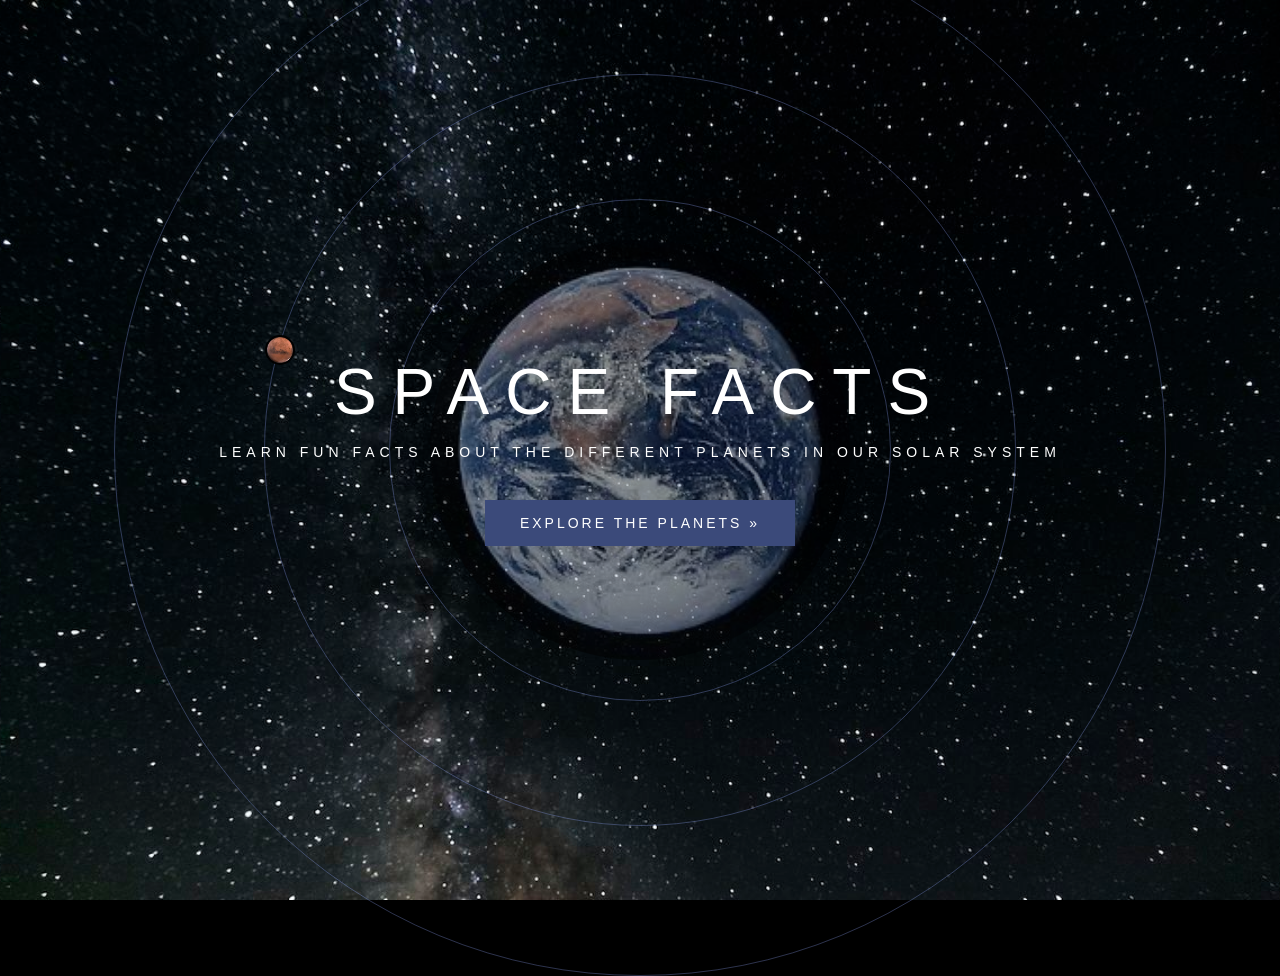
<file: index.html>
<html>
<head>
	<title> Interesting Space Facts </title>
	<link rel="stylesheet" href="style.css">
</head>
<body class="home">
	<div class="scene">
		<div class="ring ring1"></div>
		<div class="ring ring2"></div>
		<div class="ring ring3"></div>

		<img class="earth" src="earth.jpeg">
		<img class="mars" src="mars.jpeg">

		<div class="text">
			<h1> SPACE FACTS </h1>
			<p class="subtitle"> Learn fun facts about the different planets in our solar system </p>
			<button class="button" onclick="location.href='space.html'"> Explore the planets &raquo; </button>
		</div>
	</div>
</body>
</html>
</file>
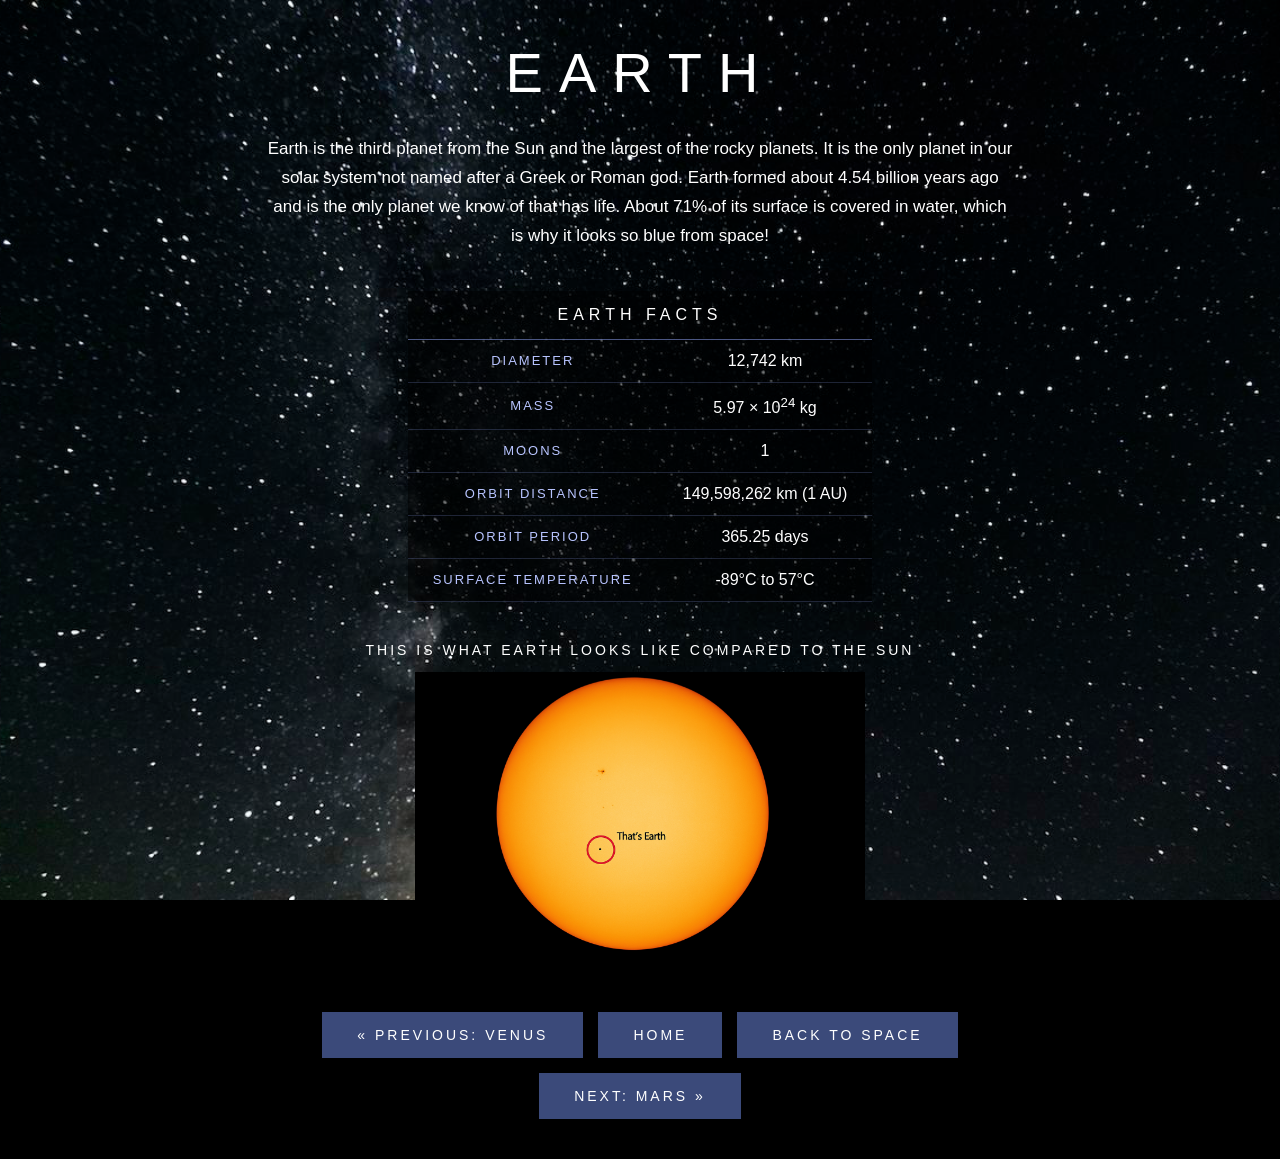
<file: earth.html>
<html>
<head>
	<title> Earth </title>
	<link rel="stylesheet" href="style.css">
</head>
<body class="planet-page">
	<div class="content">
		<h1> Earth </h1>

		<p class="intro">
			Earth is the third planet from the Sun and the largest of the rocky planets.
			It is the only planet in our solar system not named after a Greek or Roman god.
			Earth formed about 4.54 billion years ago and is the only planet we know of that
			has life. About 71% of its surface is covered in water, which is why it looks so
			blue from space!
		</p>

		<table class="facts">
			<tr>
				<th colspan="2"> Earth Facts </th>
			</tr>
			<tr>
				<td> Diameter </td>
				<td> 12,742 km </td>
			</tr>
			<tr>
				<td> Mass </td>
				<td> 5.97 × 10<sup>24</sup> kg </td>
			</tr>
			<tr>
				<td> Moons </td>
				<td> 1 </td>
			</tr>
			<tr>
				<td> Orbit Distance </td>
				<td> 149,598,262 km (1 AU) </td>
			</tr>
			<tr>
				<td> Orbit Period </td>
				<td> 365.25 days </td>
			</tr>
			<tr>
				<td> Surface Temperature </td>
				<td> -89°C to 57°C </td>
			</tr>
		</table>

		<p class="caption"> This is what Earth looks like compared to the Sun </p>
		<img class="compare" src="earth.png">

		<div class="nav">
			<button class="button" onclick="location.href='venus.html'"> &laquo; Previous: Venus </button>
			<button class="button" onclick="location.href='index.html'"> Home </button>
			<button class="button" onclick="location.href='space.html'"> Back to Space </button>
			<button class="button" onclick="location.href='mars.html'"> Next: Mars &raquo; </button>
		</div>
	</div>
</body>
</html>
</file>
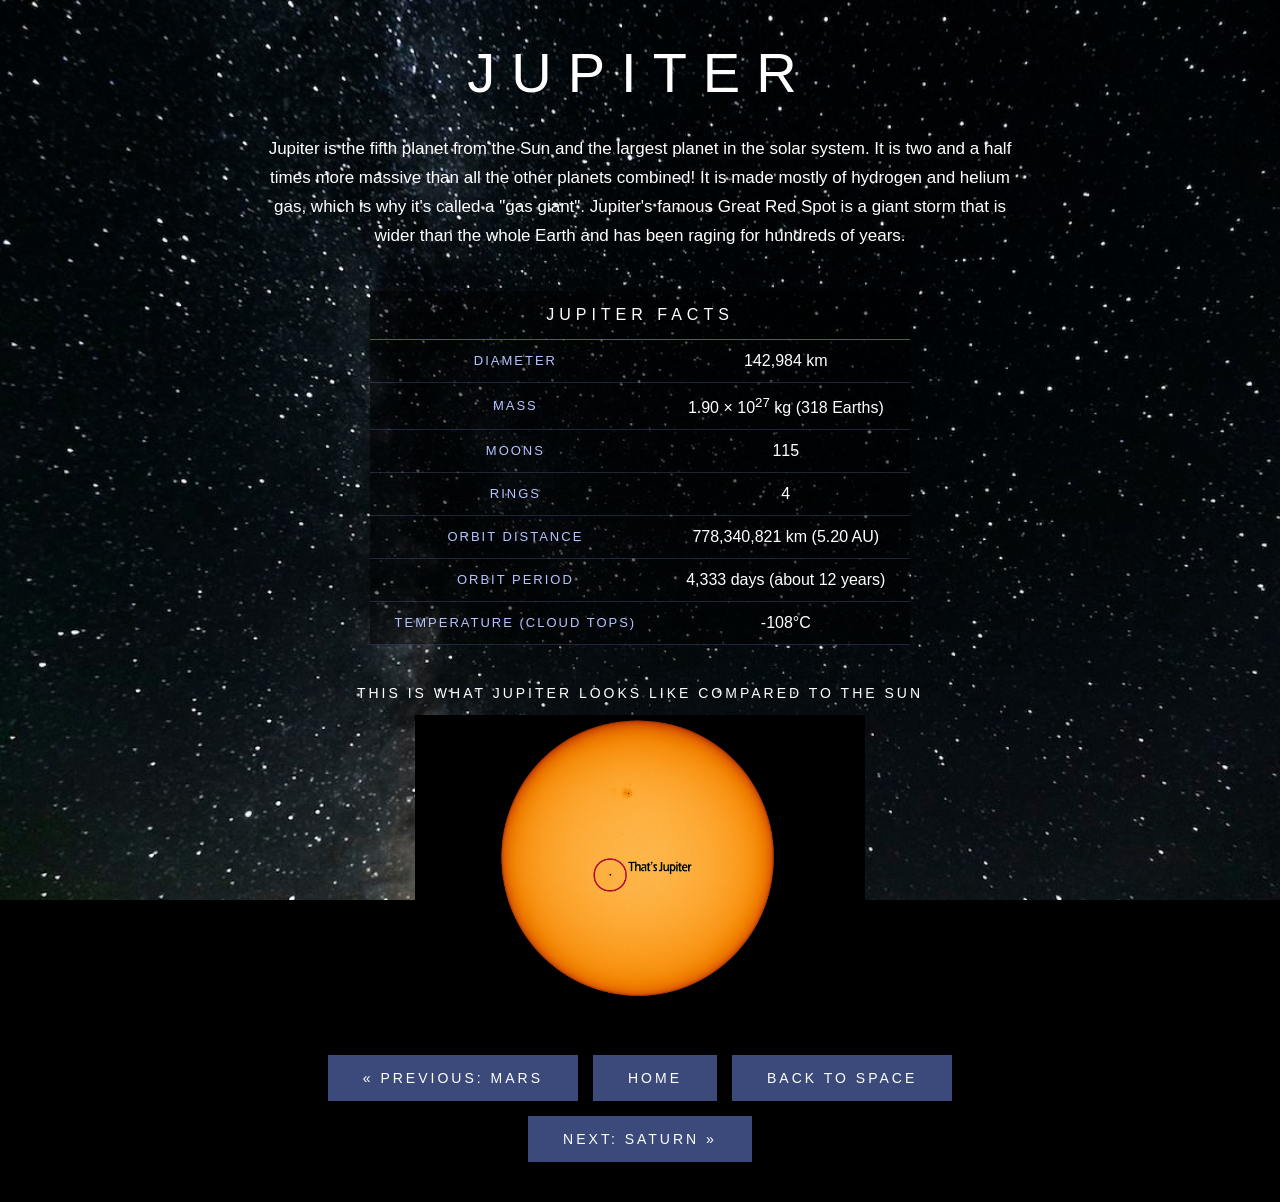
<file: jupiter.html>
<html>
<head>
	<title> Jupiter </title>
	<link rel="stylesheet" href="style.css">
</head>
<body class="planet-page">
	<div class="content">
		<h1> Jupiter </h1>

		<p class="intro">
			Jupiter is the fifth planet from the Sun and the largest planet in the solar system.
			It is two and a half times more massive than all the other planets combined! It is
			made mostly of hydrogen and helium gas, which is why it's called a "gas giant".
			Jupiter's famous Great Red Spot is a giant storm that is wider than the whole Earth
			and has been raging for hundreds of years.
		</p>

		<table class="facts">
			<tr>
				<th colspan="2"> Jupiter Facts </th>
			</tr>
			<tr>
				<td> Diameter </td>
				<td> 142,984 km </td>
			</tr>
			<tr>
				<td> Mass </td>
				<td> 1.90 × 10<sup>27</sup> kg (318 Earths) </td>
			</tr>
			<tr>
				<td> Moons </td>
				<td> 115 </td>
			</tr>
			<tr>
				<td> Rings </td>
				<td> 4 </td>
			</tr>
			<tr>
				<td> Orbit Distance </td>
				<td> 778,340,821 km (5.20 AU) </td>
			</tr>
			<tr>
				<td> Orbit Period </td>
				<td> 4,333 days (about 12 years) </td>
			</tr>
			<tr>
				<td> Temperature (cloud tops) </td>
				<td> -108°C </td>
			</tr>
		</table>

		<p class="caption"> This is what Jupiter looks like compared to the Sun </p>
		<img class="compare" src="jupitar.png">

		<div class="nav">
			<button class="button" onclick="location.href='mars.html'"> &laquo; Previous: Mars </button>
			<button class="button" onclick="location.href='index.html'"> Home </button>
			<button class="button" onclick="location.href='space.html'"> Back to Space </button>
			<button class="button" onclick="location.href='saturn.html'"> Next: Saturn &raquo; </button>
		</div>
	</div>
</body>
</html>
</file>
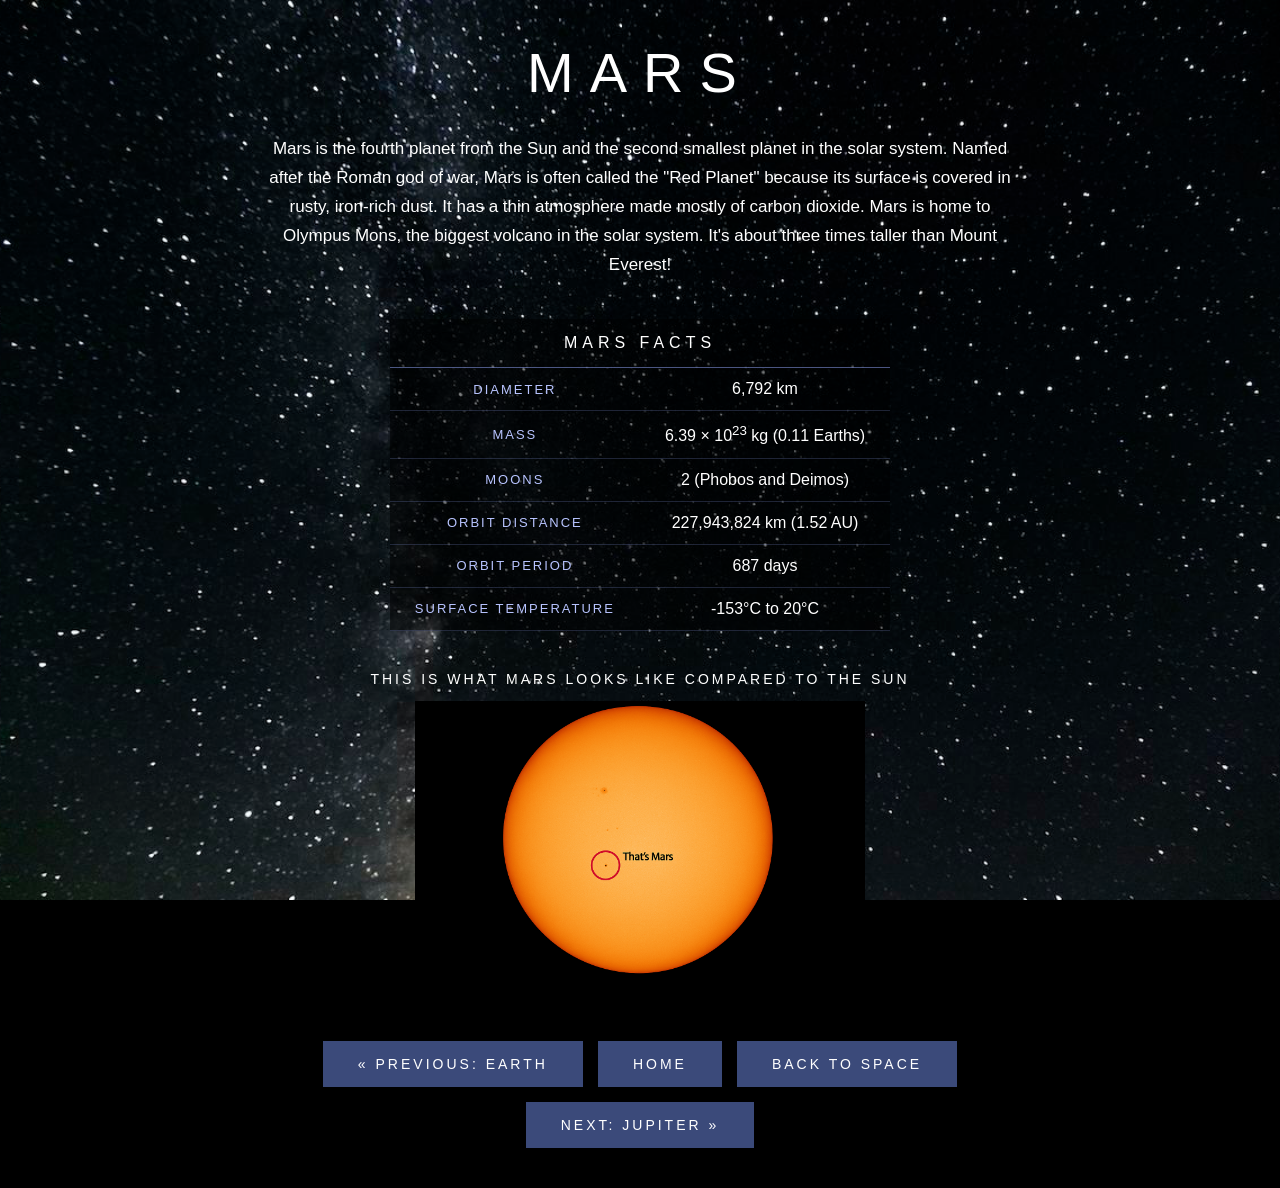
<file: mars.html>
<html>
<head>
	<title> Mars </title>
	<link rel="stylesheet" href="style.css">
</head>
<body class="planet-page">
	<div class="content">
		<h1> Mars </h1>

		<p class="intro">
			Mars is the fourth planet from the Sun and the second smallest planet in the
			solar system. Named after the Roman god of war, Mars is often called the
			"Red Planet" because its surface is covered in rusty, iron-rich dust. It has a
			thin atmosphere made mostly of carbon dioxide. Mars is home to Olympus Mons,
			the biggest volcano in the solar system. It's about three times taller than
			Mount Everest!
		</p>

		<table class="facts">
			<tr>
				<th colspan="2"> Mars Facts </th>
			</tr>
			<tr>
				<td> Diameter </td>
				<td> 6,792 km </td>
			</tr>
			<tr>
				<td> Mass </td>
				<td> 6.39 × 10<sup>23</sup> kg (0.11 Earths) </td>
			</tr>
			<tr>
				<td> Moons </td>
				<td> 2 (Phobos and Deimos) </td>
			</tr>
			<tr>
				<td> Orbit Distance </td>
				<td> 227,943,824 km (1.52 AU) </td>
			</tr>
			<tr>
				<td> Orbit Period </td>
				<td> 687 days </td>
			</tr>
			<tr>
				<td> Surface Temperature </td>
				<td> -153°C to 20°C </td>
			</tr>
		</table>

		<p class="caption"> This is what Mars looks like compared to the Sun </p>
		<img class="compare" src="mars.png">

		<div class="nav">
			<button class="button" onclick="location.href='earth.html'"> &laquo; Previous: Earth </button>
			<button class="button" onclick="location.href='index.html'"> Home </button>
			<button class="button" onclick="location.href='space.html'"> Back to Space </button>
			<button class="button" onclick="location.href='jupiter.html'"> Next: Jupiter &raquo; </button>
		</div>
	</div>
</body>
</html>
</file>
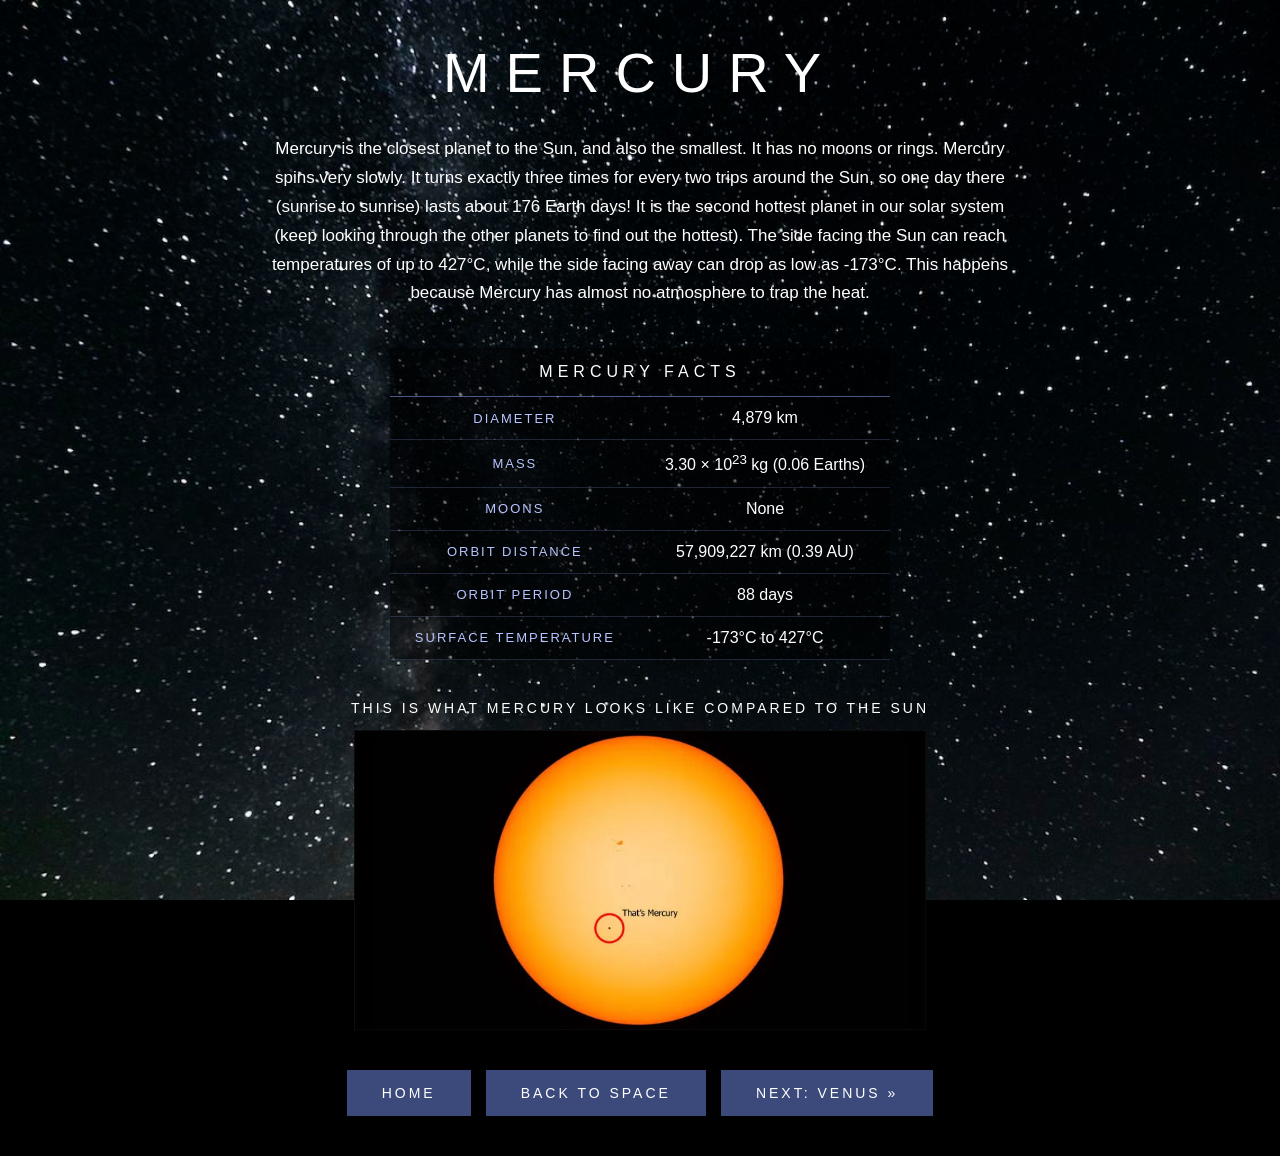
<file: mercury.html>
<html>
<head>
	<title> Mercury </title>
	<link rel="stylesheet" href="style.css">
</head>
<body class="planet-page">
	<div class="content">
		<h1> Mercury </h1>

		<p class="intro">
			Mercury is the closest planet to the Sun, and also the smallest. It has no moons
			or rings. Mercury spins very slowly. It turns exactly three times for every two
			trips around the Sun, so one day there (sunrise to sunrise) lasts about 176 Earth days!
			It is the second hottest planet in our solar system (keep looking through the
			other planets to find out the hottest). The side facing the Sun can reach
			temperatures of up to 427°C, while the side facing away can drop as low as
			-173°C. This happens because Mercury has almost no atmosphere to trap the heat.
		</p>

		<table class="facts">
			<tr>
				<th colspan="2"> Mercury Facts </th>
			</tr>
			<tr>
				<td> Diameter </td>
				<td> 4,879 km </td>
			</tr>
			<tr>
				<td> Mass </td>
				<td> 3.30 × 10<sup>23</sup> kg (0.06 Earths) </td>
			</tr>
			<tr>
				<td> Moons </td>
				<td> None </td>
			</tr>
			<tr>
				<td> Orbit Distance </td>
				<td> 57,909,227 km (0.39 AU) </td>
			</tr>
			<tr>
				<td> Orbit Period </td>
				<td> 88 days </td>
			</tr>
			<tr>
				<td> Surface Temperature </td>
				<td> -173°C to 427°C </td>
			</tr>
		</table>

		<p class="caption"> This is what Mercury looks like compared to the Sun </p>
		<img class="compare" src="mercurySun.webp">

		<div class="nav">
			<button class="button" onclick="location.href='index.html'"> Home </button>
			<button class="button" onclick="location.href='space.html'"> Back to Space </button>
			<button class="button" onclick="location.href='venus.html'"> Next: Venus &raquo; </button>
		</div>
	</div>
</body>
</html>
</file>
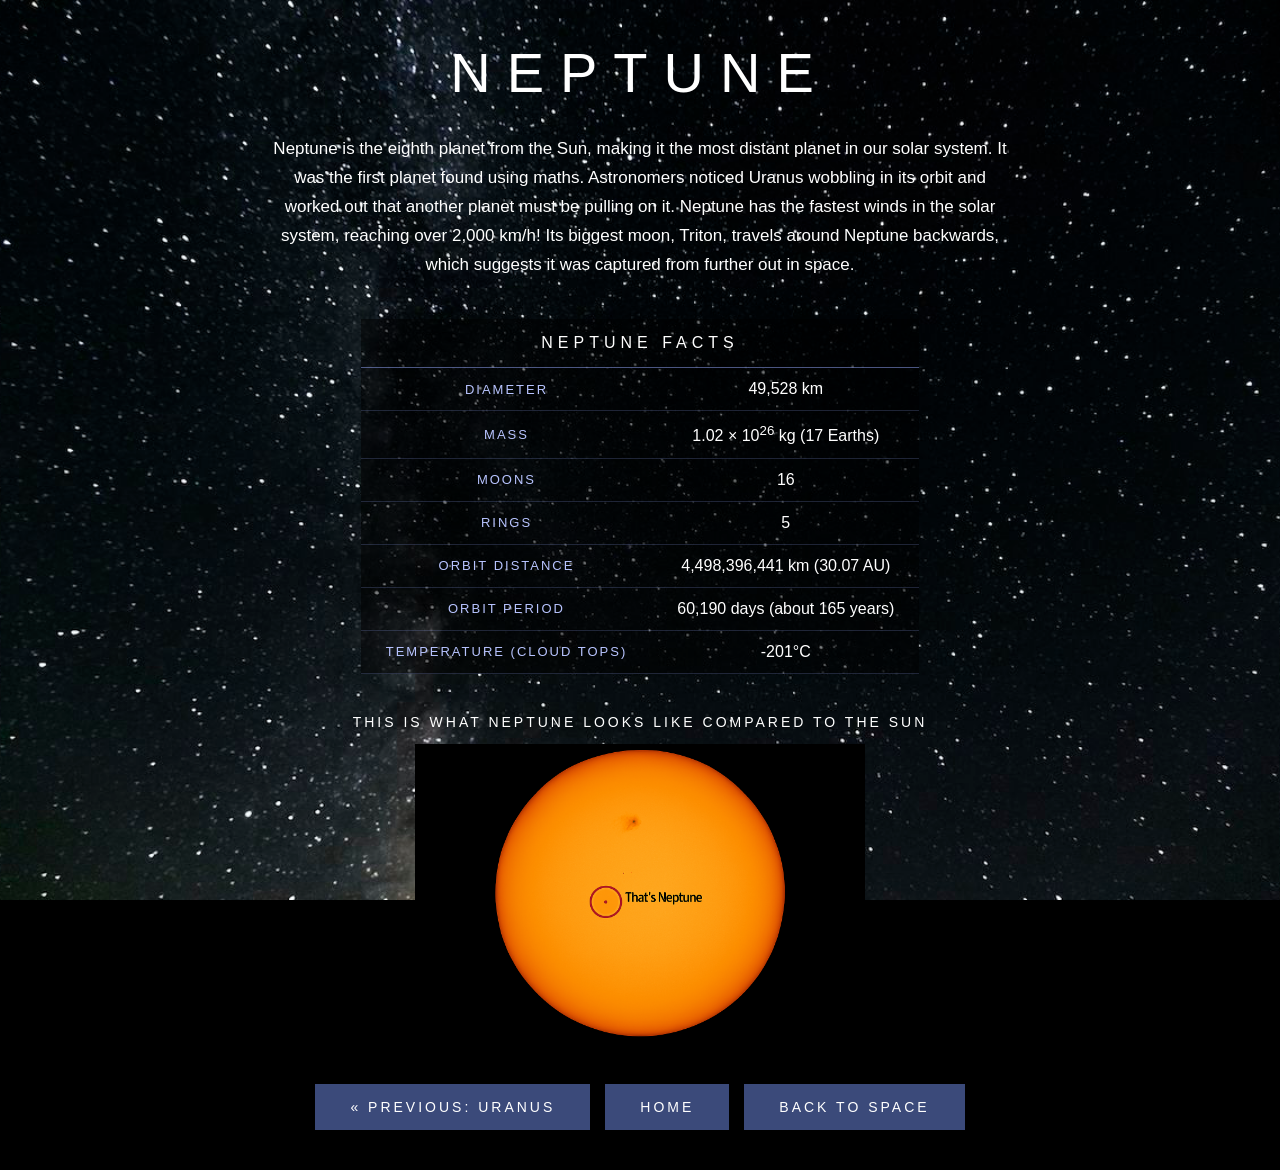
<file: neptune.html>
<html>
<head>
	<title> Neptune </title>
	<link rel="stylesheet" href="style.css">
</head>
<body class="planet-page">
	<div class="content">
		<h1> Neptune </h1>

		<p class="intro">
			Neptune is the eighth planet from the Sun, making it the most distant planet in
			our solar system. It was the first planet found using maths. Astronomers noticed
			Uranus wobbling in its orbit and worked out that another planet must be pulling on it.
			Neptune has the fastest winds in the solar system, reaching over 2,000 km/h!
			Its biggest moon, Triton, travels around Neptune backwards, which suggests it
			was captured from further out in space.
		</p>

		<table class="facts">
			<tr>
				<th colspan="2"> Neptune Facts </th>
			</tr>
			<tr>
				<td> Diameter </td>
				<td> 49,528 km </td>
			</tr>
			<tr>
				<td> Mass </td>
				<td> 1.02 × 10<sup>26</sup> kg (17 Earths) </td>
			</tr>
			<tr>
				<td> Moons </td>
				<td> 16 </td>
			</tr>
			<tr>
				<td> Rings </td>
				<td> 5 </td>
			</tr>
			<tr>
				<td> Orbit Distance </td>
				<td> 4,498,396,441 km (30.07 AU) </td>
			</tr>
			<tr>
				<td> Orbit Period </td>
				<td> 60,190 days (about 165 years) </td>
			</tr>
			<tr>
				<td> Temperature (cloud tops) </td>
				<td> -201°C </td>
			</tr>
		</table>

		<p class="caption"> This is what Neptune looks like compared to the Sun </p>
		<img class="compare" src="neptune.png">

		<div class="nav">
			<button class="button" onclick="location.href='uranus.html'"> &laquo; Previous: Uranus </button>
			<button class="button" onclick="location.href='index.html'"> Home </button>
			<button class="button" onclick="location.href='space.html'"> Back to Space </button>
		</div>
	</div>
</body>
</html>
</file>
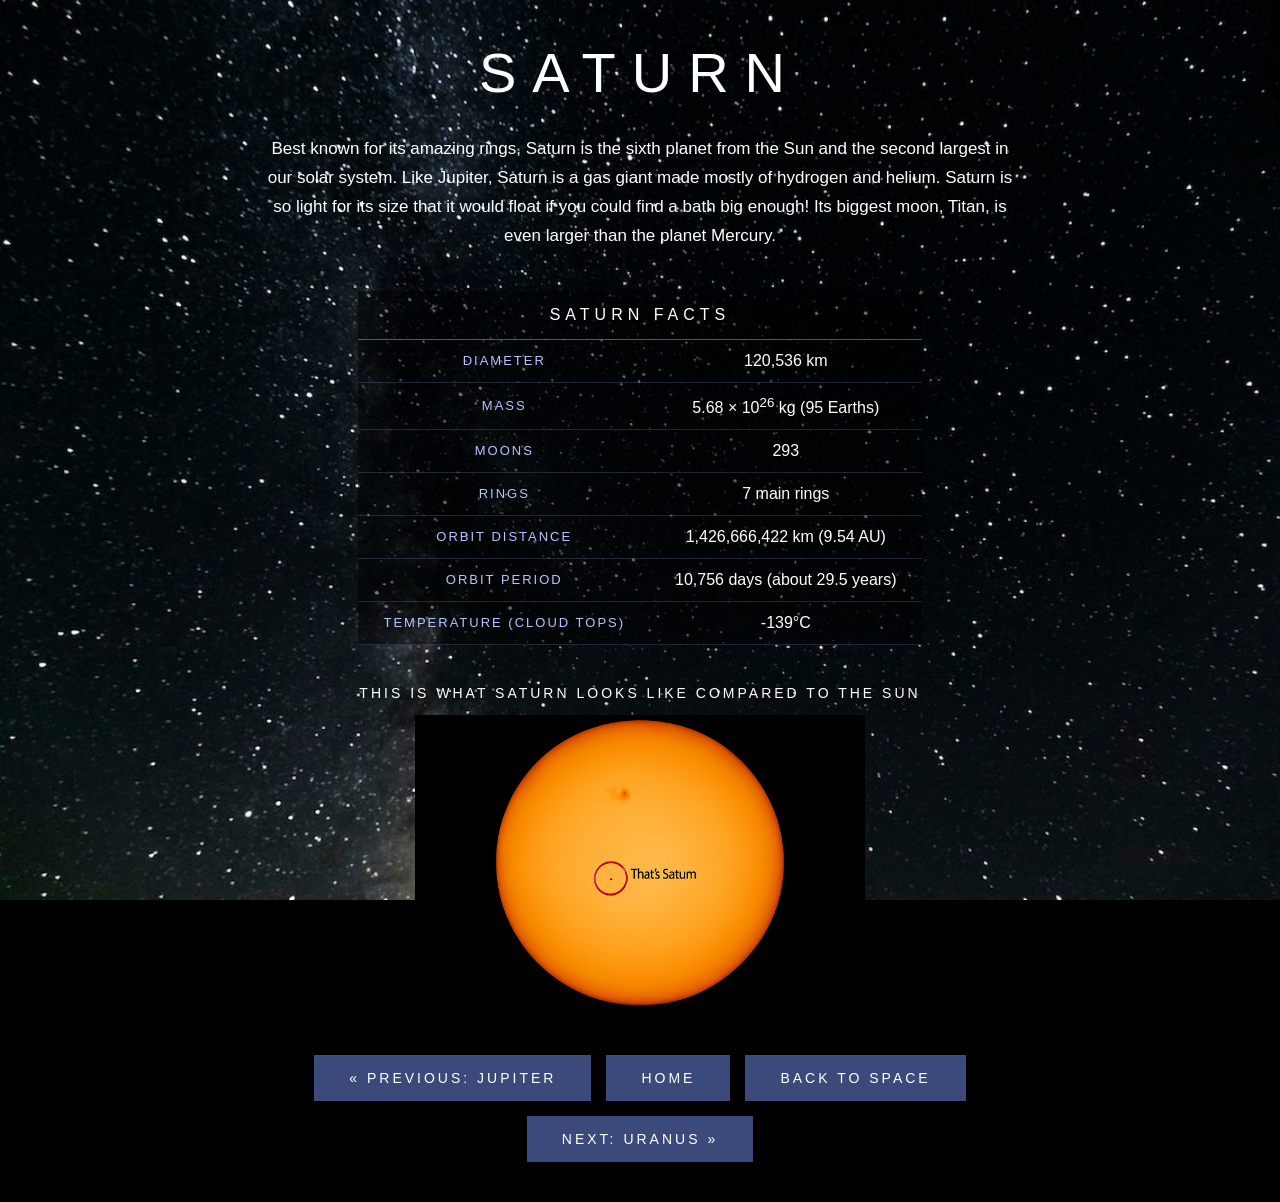
<file: saturn.html>
<html>
<head>
	<title> Saturn </title>
	<link rel="stylesheet" href="style.css">
</head>
<body class="planet-page">
	<div class="content">
		<h1> Saturn </h1>

		<p class="intro">
			Best known for its amazing rings, Saturn is the sixth planet from the Sun and the
			second largest in our solar system. Like Jupiter, Saturn is a gas giant made mostly
			of hydrogen and helium. Saturn is so light for its size that it would float if you
			could find a bath big enough! Its biggest moon, Titan, is even larger than the
			planet Mercury.
		</p>

		<table class="facts">
			<tr>
				<th colspan="2"> Saturn Facts </th>
			</tr>
			<tr>
				<td> Diameter </td>
				<td> 120,536 km </td>
			</tr>
			<tr>
				<td> Mass </td>
				<td> 5.68 × 10<sup>26</sup> kg (95 Earths) </td>
			</tr>
			<tr>
				<td> Moons </td>
				<td> 293 </td>
			</tr>
			<tr>
				<td> Rings </td>
				<td> 7 main rings </td>
			</tr>
			<tr>
				<td> Orbit Distance </td>
				<td> 1,426,666,422 km (9.54 AU) </td>
			</tr>
			<tr>
				<td> Orbit Period </td>
				<td> 10,756 days (about 29.5 years) </td>
			</tr>
			<tr>
				<td> Temperature (cloud tops) </td>
				<td> -139°C </td>
			</tr>
		</table>

		<p class="caption"> This is what Saturn looks like compared to the Sun </p>
		<img class="compare" src="saturn.png">

		<div class="nav">
			<button class="button" onclick="location.href='jupitar.html'"> &laquo; Previous: Jupiter </button>
			<button class="button" onclick="location.href='index.html'"> Home </button>
			<button class="button" onclick="location.href='space.html'"> Back to Space </button>
			<button class="button" onclick="location.href='uranus.html'"> Next: Uranus &raquo; </button>
		</div>
	</div>
</body>
</html>
</file>
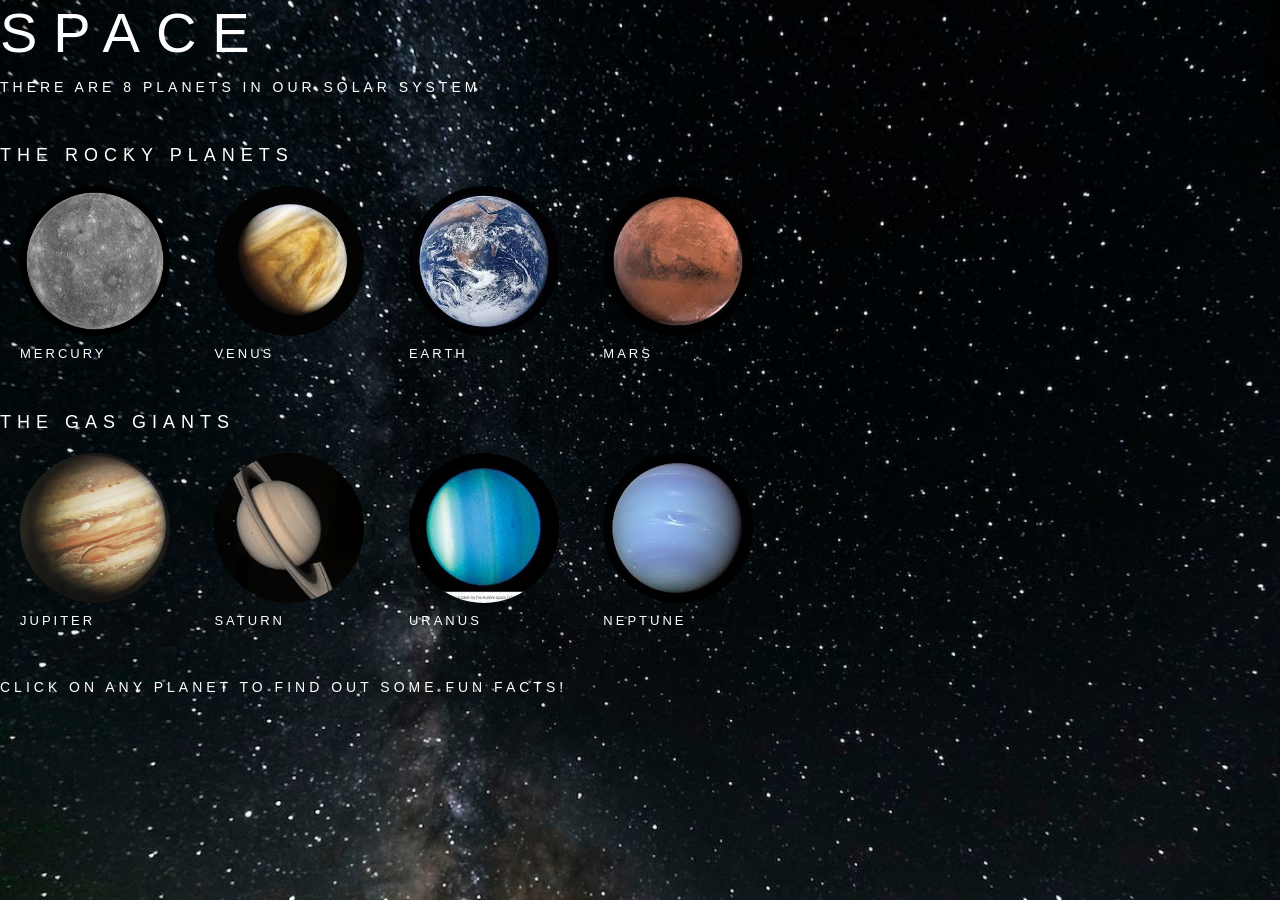
<file: space.html>
<html>
<head>
	<title> Space </title>
	<link rel="stylesheet" href="style.css">
</head>
<body class="space">
	<h1> SPACE </h1>
	<p class="subtitle"> There are 8 planets in our solar system </p>

	<h2> The Rocky Planets </h2>
	<a class="planet" href="mercury.html"><img src="mercury.webp"> Mercury </a>
	<a class="planet" href="venus.html"><img src="venus.webp"> Venus </a>
	<a class="planet" href="earth.html"><img src="earth.jpeg"> Earth </a>
	<a class="planet" href="mars.html"><img src="mars.jpeg"> Mars </a>

	<h2> The Gas Giants </h2>
	<a class="planet" href="jupitar.html"><img src="jupitar.webp"> Jupiter </a>
	<a class="planet" href="saturn.html"><img src="saturn.jpeg"> Saturn </a>
	<a class="planet" href="uranus.html"><img src="uranus.jpeg"> Uranus </a>
	<a class="planet" href="neptune.html"><img src="neptune.jpeg"> Neptune </a>

	<p class="subtitle" style="margin-top: 50px;"> Click on any planet to find out some fun facts! </p>
</body>
</html>
</file>
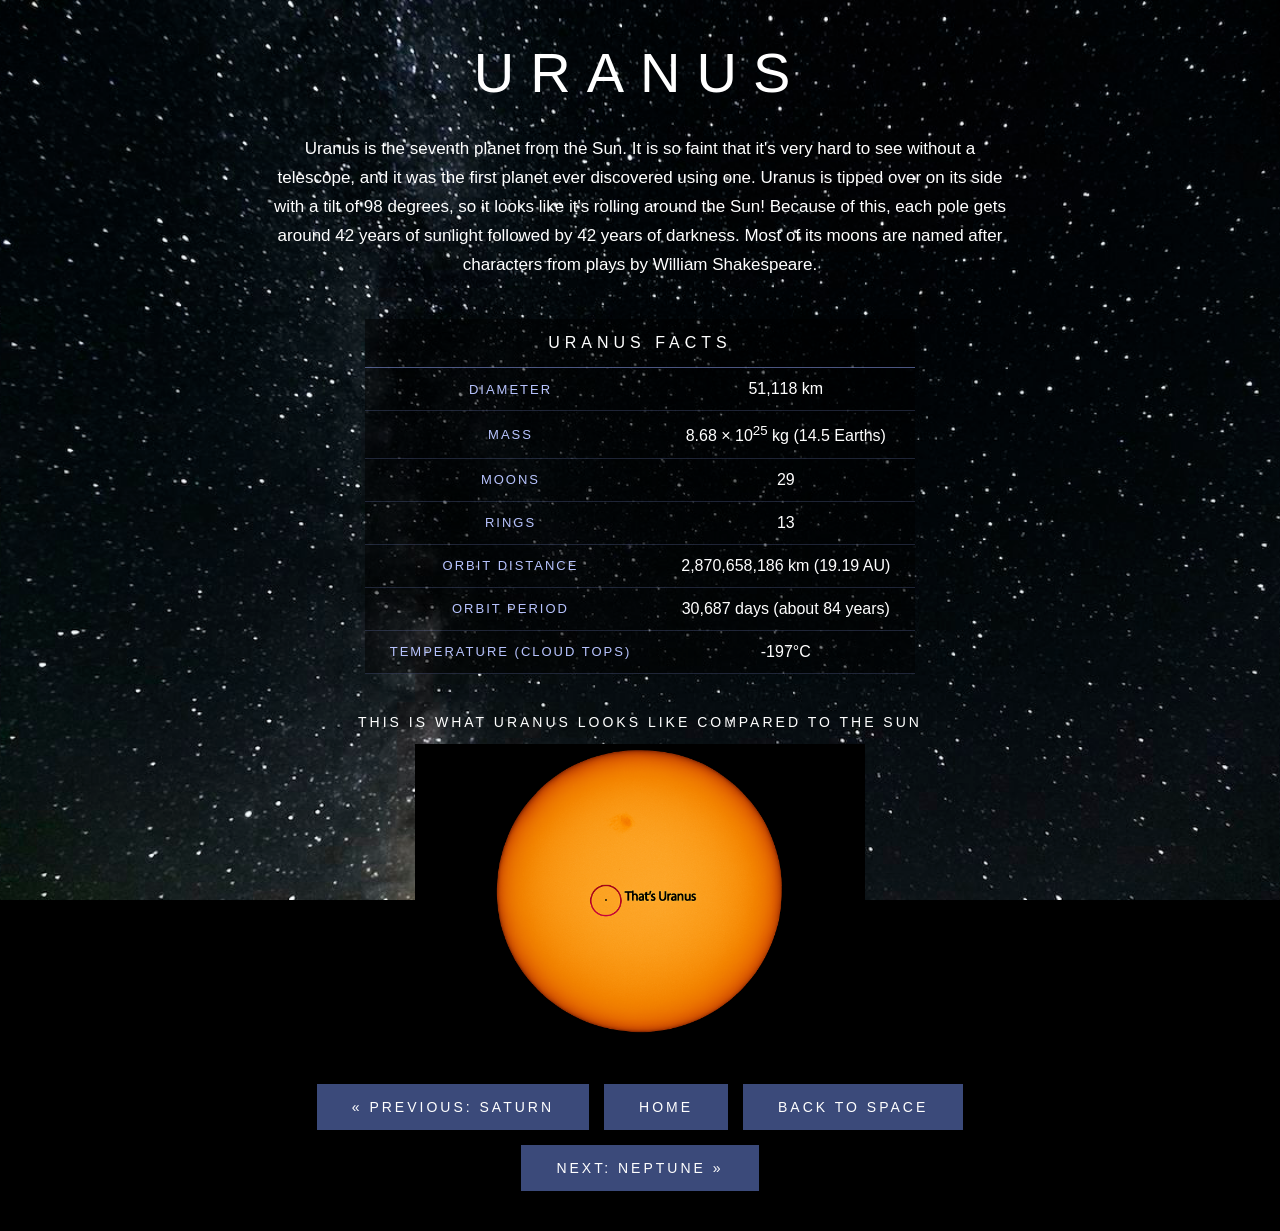
<file: uranus.html>
<html>
<head>
	<title> Uranus </title>
	<link rel="stylesheet" href="style.css">
</head>
<body class="planet-page">
	<div class="content">
		<h1> Uranus </h1>

		<p class="intro">
			Uranus is the seventh planet from the Sun. It is so faint that it's very hard to
			see without a telescope, and it was the first planet ever discovered using one.
			Uranus is tipped over on its side with a tilt of 98 degrees, so it looks like
			it's rolling around the Sun! Because of this, each pole gets around 42 years of
			sunlight followed by 42 years of darkness. Most of its moons are named after
			characters from plays by William Shakespeare.
		</p>

		<table class="facts">
			<tr>
				<th colspan="2"> Uranus Facts </th>
			</tr>
			<tr>
				<td> Diameter </td>
				<td> 51,118 km </td>
			</tr>
			<tr>
				<td> Mass </td>
				<td> 8.68 × 10<sup>25</sup> kg (14.5 Earths) </td>
			</tr>
			<tr>
				<td> Moons </td>
				<td> 29 </td>
			</tr>
			<tr>
				<td> Rings </td>
				<td> 13 </td>
			</tr>
			<tr>
				<td> Orbit Distance </td>
				<td> 2,870,658,186 km (19.19 AU) </td>
			</tr>
			<tr>
				<td> Orbit Period </td>
				<td> 30,687 days (about 84 years) </td>
			</tr>
			<tr>
				<td> Temperature (cloud tops) </td>
				<td> -197°C </td>
			</tr>
		</table>

		<p class="caption"> This is what Uranus looks like compared to the Sun </p>
		<img class="compare" src="uranus.png">

		<div class="nav">
			<button class="button" onclick="location.href='saturn.html'"> &laquo; Previous: Saturn </button>
			<button class="button" onclick="location.href='index.html'"> Home </button>
			<button class="button" onclick="location.href='space.html'"> Back to Space </button>
			<button class="button" onclick="location.href='neptune.html'"> Next: Neptune &raquo; </button>
		</div>
	</div>
</body>
</html>
</file>
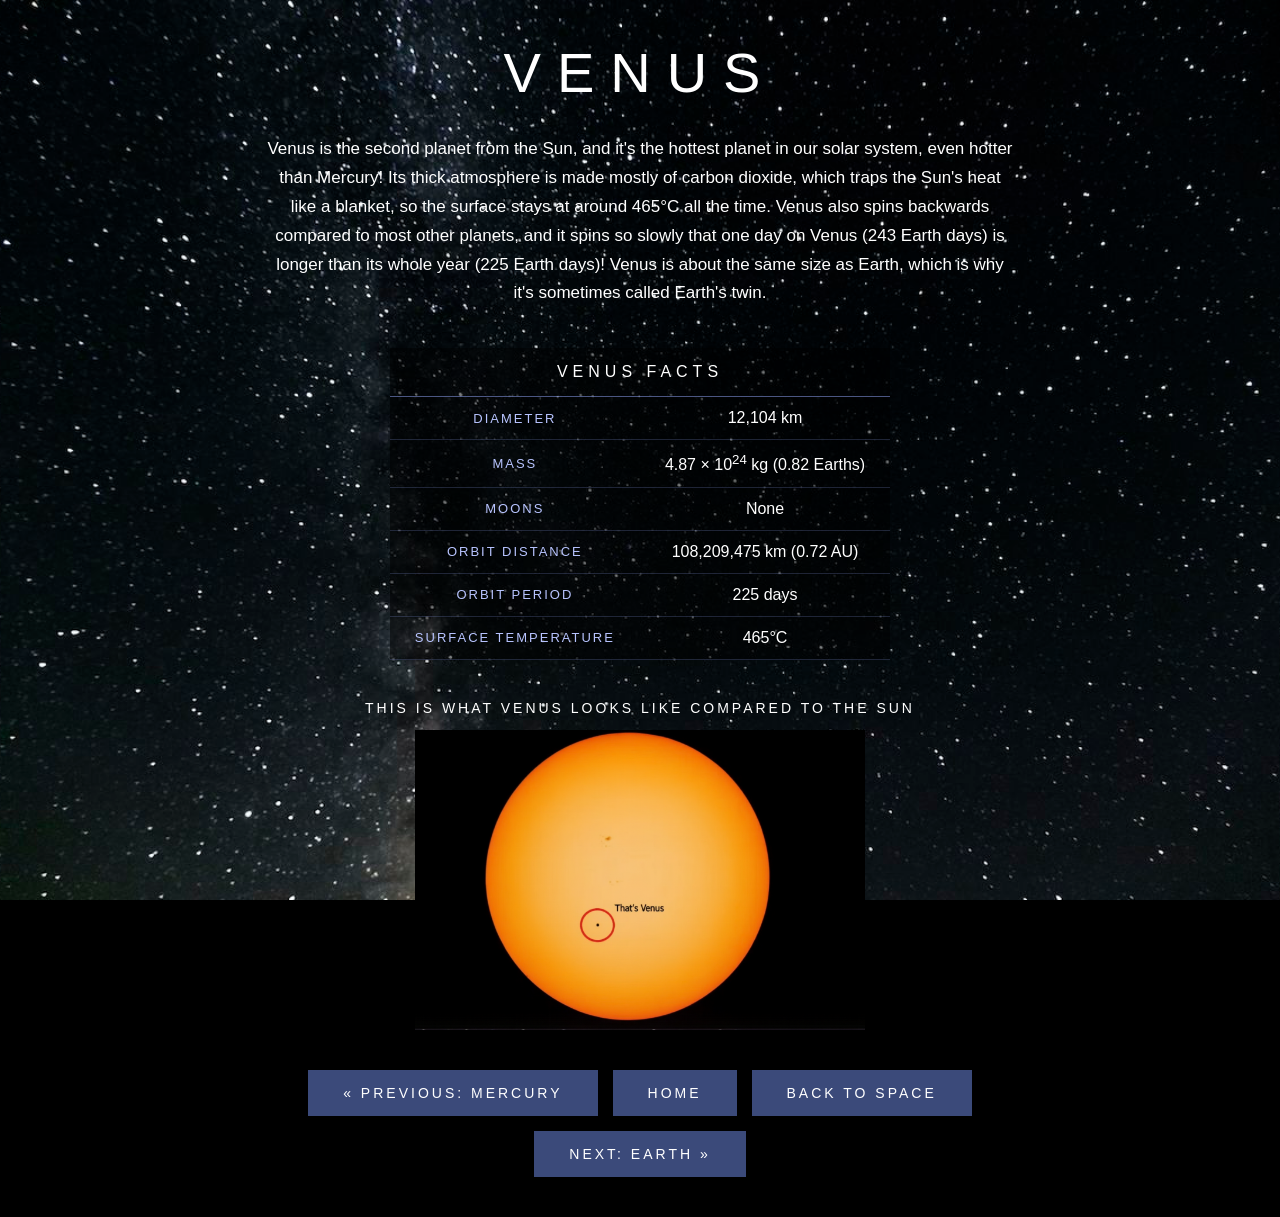
<file: venus.html>
<html>
<head>
	<title> Venus </title>
	<link rel="stylesheet" href="style.css">
</head>
<body class="planet-page">
	<div class="content">
		<h1> Venus </h1>

		<p class="intro">
			Venus is the second planet from the Sun, and it's the hottest planet in our
			solar system, even hotter than Mercury! Its thick atmosphere is made mostly of
			carbon dioxide, which traps the Sun's heat like a blanket, so the surface stays
			at around 465°C all the time. Venus also spins backwards compared to most other
			planets, and it spins so slowly that one day on Venus (243 Earth days) is longer
			than its whole year (225 Earth days)! Venus is about the same size as Earth,
			which is why it's sometimes called Earth's twin.
		</p>

		<table class="facts">
			<tr>
				<th colspan="2"> Venus Facts </th>
			</tr>
			<tr>
				<td> Diameter </td>
				<td> 12,104 km </td>
			</tr>
			<tr>
				<td> Mass </td>
				<td> 4.87 × 10<sup>24</sup> kg (0.82 Earths) </td>
			</tr>
			<tr>
				<td> Moons </td>
				<td> None </td>
			</tr>
			<tr>
				<td> Orbit Distance </td>
				<td> 108,209,475 km (0.72 AU) </td>
			</tr>
			<tr>
				<td> Orbit Period </td>
				<td> 225 days </td>
			</tr>
			<tr>
				<td> Surface Temperature </td>
				<td> 465°C </td>
			</tr>
		</table>

		<p class="caption"> This is what Venus looks like compared to the Sun </p>
		<img class="compare" src="venus.png">

		<div class="nav">
			<button class="button" onclick="location.href='mercury.html'"> &laquo; Previous: Mercury </button>
			<button class="button" onclick="location.href='index.html'"> Home </button>
			<button class="button" onclick="location.href='space.html'"> Back to Space </button>
			<button class="button" onclick="location.href='earth.html'"> Next: Earth &raquo; </button>
		</div>
	</div>
</body>
</html>
</file>
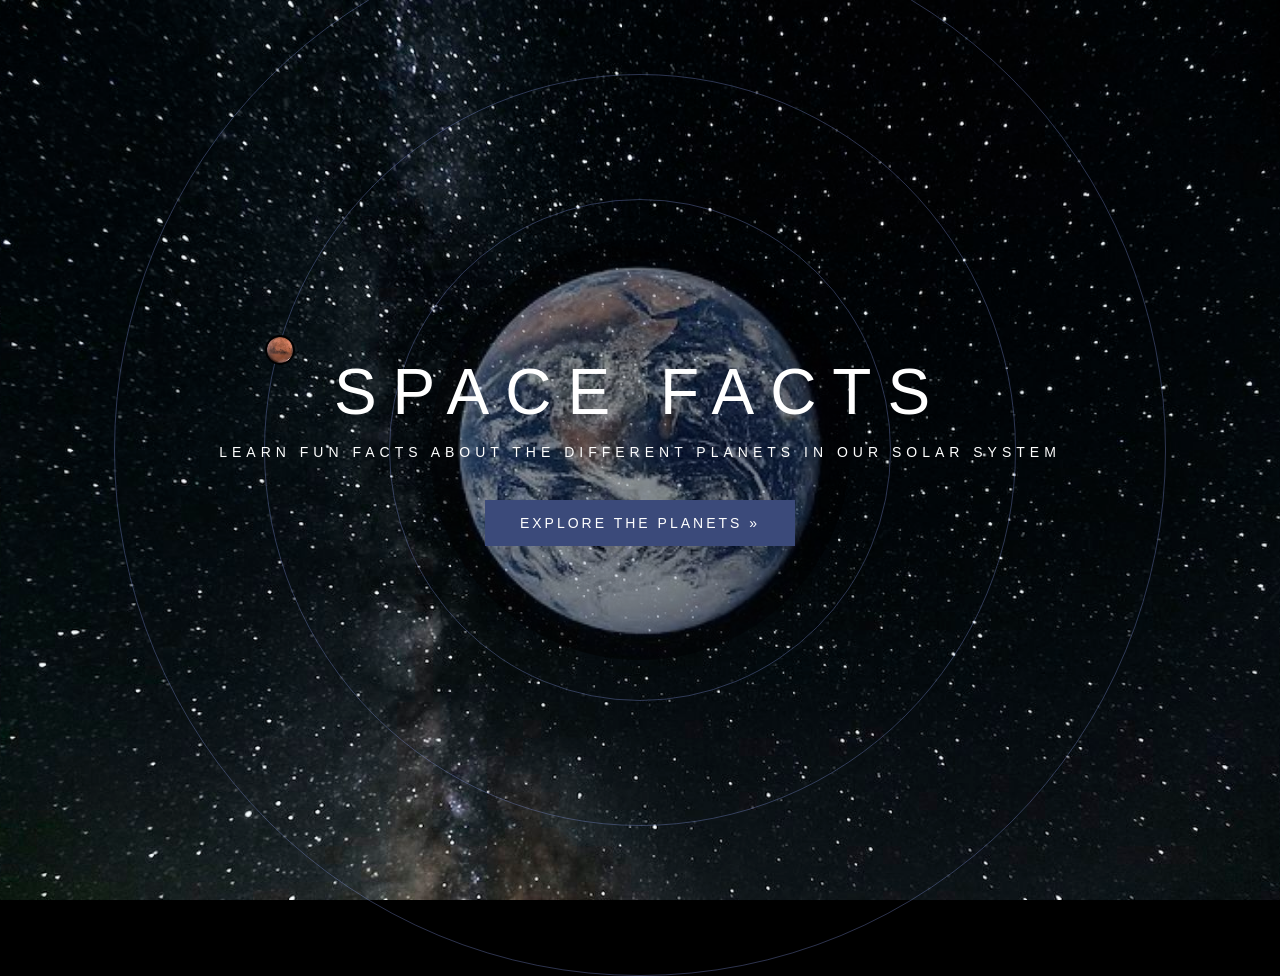
<file: Welcome.html>
<html>
<head>
	<title> Interesting Space Facts </title>
	<link rel="stylesheet" href="style.css">
</head>
<body class="home">
	<div class="scene">
		<div class="ring ring1"></div>
		<div class="ring ring2"></div>
		<div class="ring ring3"></div>

		<img class="earth" src="earth.jpeg">
		<img class="mars" src="mars.jpeg">

		<div class="text">
			<h1> SPACE FACTS </h1>
			<p class="subtitle"> Learn fun facts about the different planets in our solar system </p>
			<button class="button" onclick="location.href='space.html'"> Explore the planets &raquo; </button>
		</div>
	</div>
</body>
</html>
</file>
<file: style.css>
/* every page */

body {
	margin: 0;
	background: black url("starts.jpg") center / cover fixed;
	color: white;
	font-family: Arial, sans-serif;
}

/* home page only */
.home {
	overflow: hidden;
}
.scene {
	position: relative;
	height: 100vh;
	display: flex;
	align-items: center;
	justify-content: center;
}

/* the thin orbit circles */
.ring {
	position: absolute;
	top: 50%;
	left: 50%;
	transform: translate(-50%, -50%);
	border: 1px solid rgba(150, 170, 255, 0.3);
	border-radius: 50%;
}
.ring1 { width: 500px;  height: 500px; }
.ring2 { width: 750px;  height: 750px; }
.ring3 { width: 1050px; height: 1050px; }

/* big faded Earth behind the title */
.earth {
	position: absolute;
	top: 50%;
	left: 50%;
	transform: translate(-50%, -50%);
	width: 420px;
	height: 420px;
	border-radius: 50%;
	opacity: 0.55;
}

/* little Mars sitting on an orbit ring */
.mars {
	position: absolute;
	top: calc(50% - 115px);
	left: calc(50% - 375px);
	width: 30px;
	height: 30px;
	border-radius: 50%;
}

/* the words and button */
.text {
	position: relative;
	text-align: center;
}
.home h1 {
	margin: 0;
	font-size: 64px;
	font-weight: 300;
	letter-spacing: 16px;
}
.home .subtitle {
	margin: 15px 0 40px 0;
	font-size: 14px;
	letter-spacing: 5px;
	text-transform: uppercase;
}
.button {
	background: #3b4a7a;
	color: white;
	border: none;
	padding: 15px 35px;
	font-size: 14px;
	letter-spacing: 3px;
	text-transform: uppercase;
	cursor: pointer;
}
.button:hover {
	background: #55669e;
}

/*space page*/
.space {
	padding: 40px 20px
	text-align: centre;
}

.space h1 {
	margin: 0 0 10px 0;
	font-size: 56px;
	font-weight: 300;
	letter-spacing: 16px;
}

.space h2 {
	margin: 50px 0 20px 0;
	font-size: 18px;
	font-weight: 300;
	letter-spacing: 6px;
	text-transform: uppercase;
}

.space .subtitle {
	font-size: 14px;
	letter-spacing: 4px;
	text-transform: uppercase;
}

/* each planet: no box, just the picture and its name */
.planet {
	display: inline-block;
	margin: 0 20px;
	color: white;
	text-decoration: none;
	font-size: 13px;
	letter-spacing: 3px;
	text-transform: uppercase;
}

.planet img {
	display: block;
	width: 150px;
	height: 150px;
	object-fit: cover;
	border-radius: 50%;
	margin-bottom: 10px;
	transition: transform 0.3s;
}

/* planets grow a little when you hover over them */
.planet:hover img {
	transform: scale(1.1);
}

/* planet pages */
.planet-page {
	padding: 40px 20px;
	text-align: center;
}

.planet-page h1 {
	margin: 0 0 30px 0;
	font-size: 56px;
	font-weight: 300;
	letter-spacing: 16px;
	text-transform: uppercase;
}

/* keeps the writing from stretching too wide */
.planet-page .content {
	max-width: 750px;
	margin: 0 auto;
}

.planet-page .intro {
	font-size: 17px;
	line-height: 1.7;
	text-align: center;
	margin-bottom: 40px;
}

/* the facts table */
.facts {
	margin: 0 auto 40px auto;
	border-collapse: collapse;
	background: rgba(0, 0, 0, 0.5);
}
.facts th {
	padding: 15px;
	font-size: 16px;
	font-weight: 300;
	letter-spacing: 5px;
	text-transform: uppercase;
	border-bottom: 1px solid rgba(150, 170, 255, 0.5);
}
.facts td {
	padding: 12px 25px;
	border-bottom: 1px solid rgba(150, 170, 255, 0.2);
	text-align: center;
}
.facts td:first-child {
	letter-spacing: 2px;
	text-transform: uppercase;
	font-size: 13px;
	color: #b8c4ff;
}

.planet-page .caption {
	font-size: 14px;
	letter-spacing: 3px;
	text-transform: uppercase;
}

.planet-page .compare {
	display: block;
	width: 100%;
	height: 300px;
	object-fit: contain;
	margin: 0 auto 40px auto;
}

/* the Home / Space / Next buttons */
.nav {
	display: flex;
	justify-content: center;
	gap: 15px;
	flex-wrap: wrap;
}
</file>
